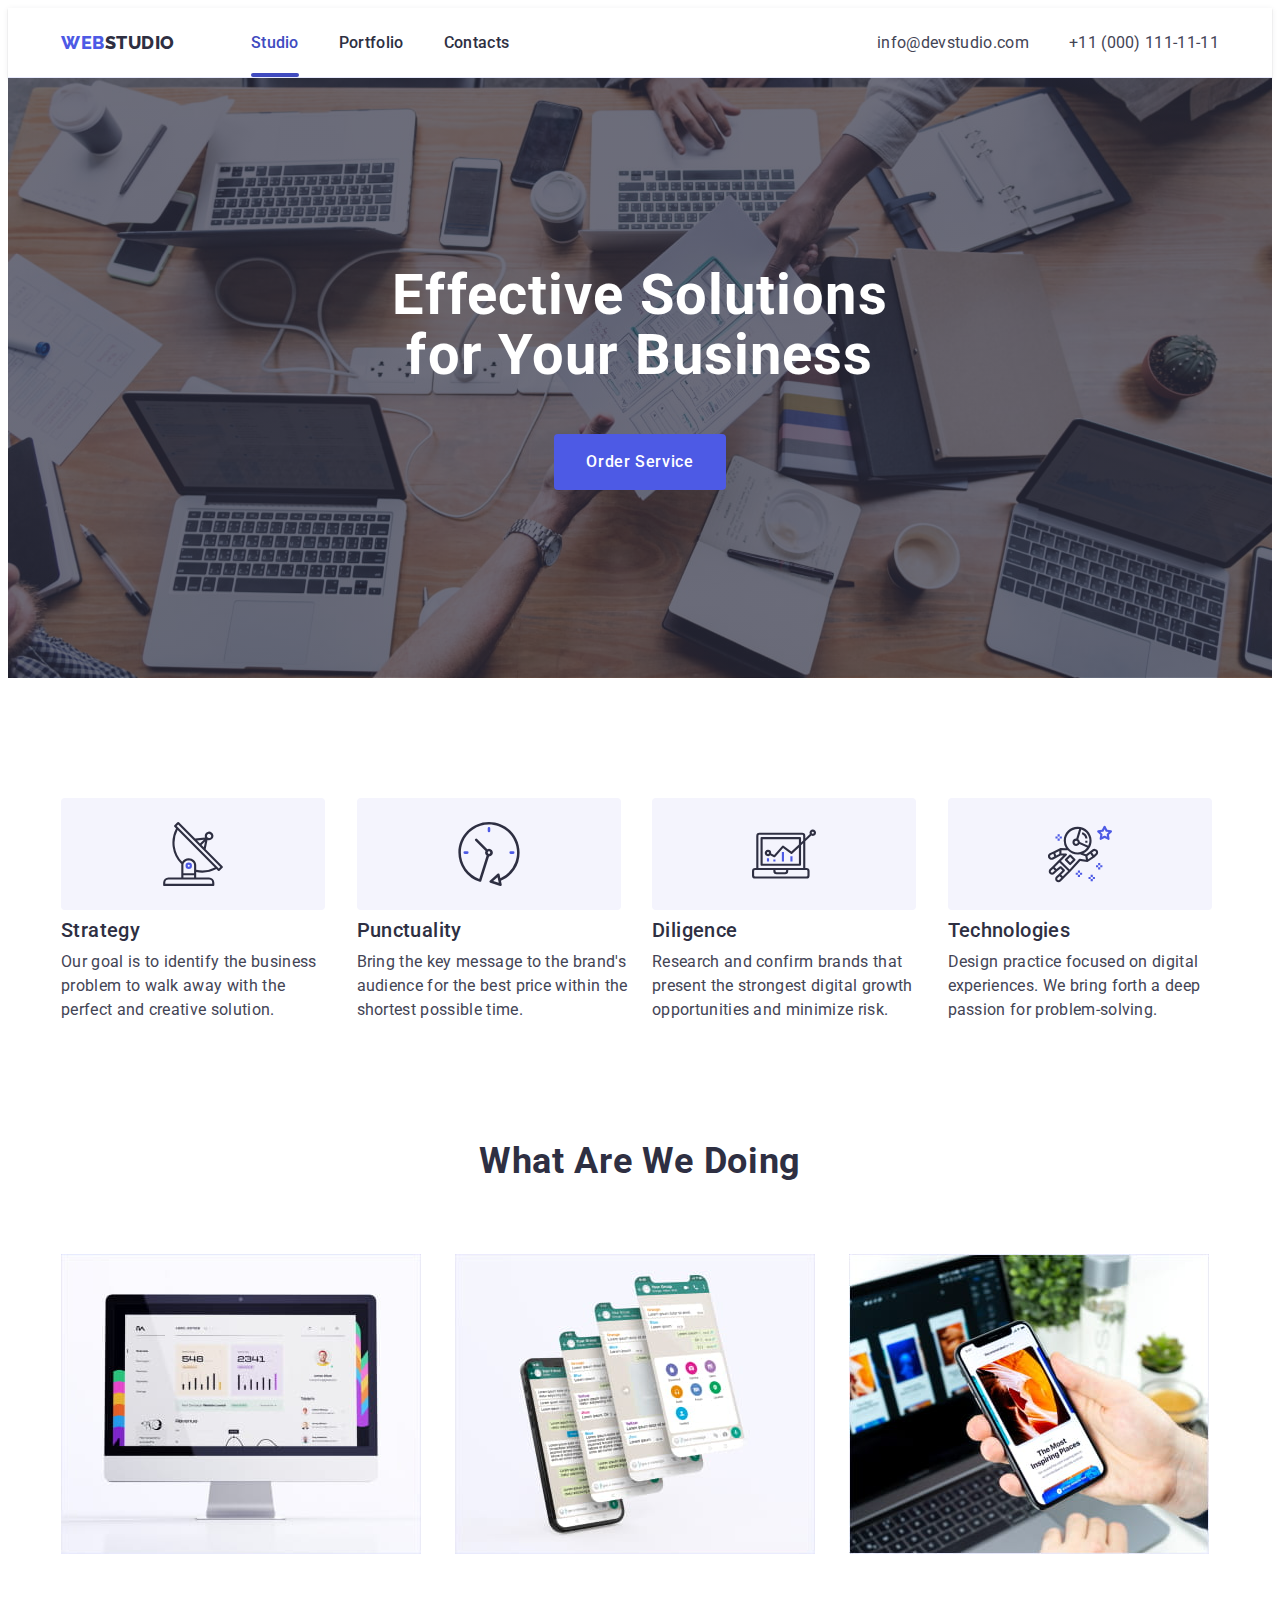
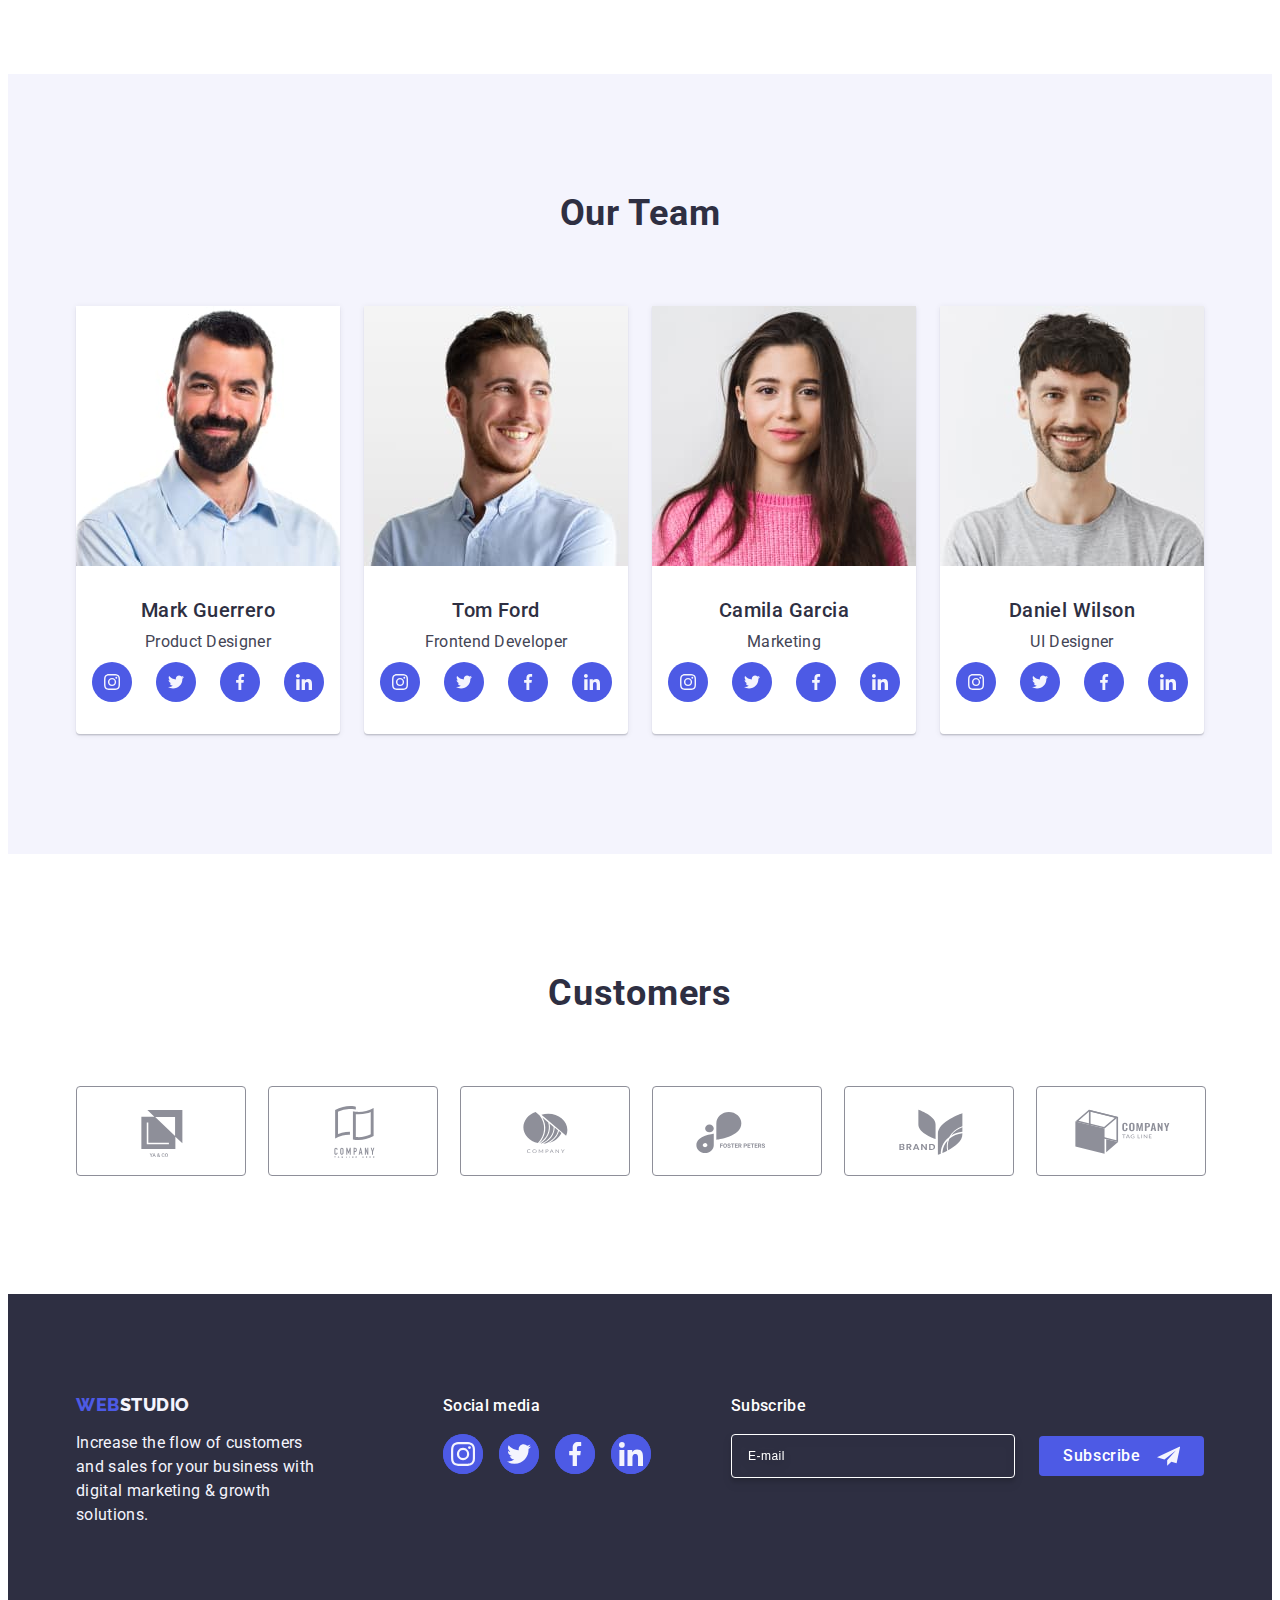
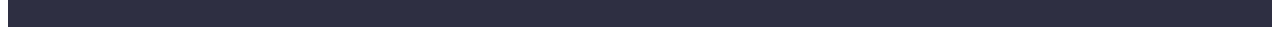
<file: index.html>
<!DOCTYPE html>
<html lang="en">
  <head>
    <meta charset="UTF-8" />
    <meta name="viewport" content="width=device-width, initial-scale=1.0" />
    <title>Webstudio</title>

    <link rel="preconnect" href="https://fonts.googleapis.com" />
    <link rel="preconnect" href="https://fonts.gstatic.com" crossorigin />
    <link
      rel="stylesheet"
      href="https://cdnjs.cloudflare.com/ajax/libs/modern-normalize/2.0.0/modern-normalize.min.css"
      integrity="sha512-4xo8blKMVCiXpTaLzQSLSw3KFOVPWhm/TRtuPVc4WG6kUgjH6J03IBuG7JZPkcWMxJ5huwaBpOpnwYElP/m6wg=="
      crossorigin="anonymous"
      referrerpolicy="no-referrer"
    />
    <link
      href="https://fonts.googleapis.com/css2?family=Raleway:wght@800&family=Roboto:wght@400;500;700&display=swap"
      rel="stylesheet"
    />

    <link rel="stylesheet" href="./css/styles.css" />
    <link rel="stylesheet" href="./css/media.css" />
  </head>

  <body>
    <header class="header">
      <div class="container header-container">
        <nav class="header-navigation">
          <a class="header-logo link" href="./index.html"
            >Web<span class="header-logo-span">Studio</span></a
          >

          <ul class="header-menu list">
            <li class="header-menu-item">
              <a class="header-item-link link current" href="./index.html"
                >Studio</a
              >
            </li>
            <li class="header-menu-item">
              <a class="header-item-link link" href="./portfolio.html"
                >Portfolio</a
              >
            </li>
            <li class="header-menu-item">
              <a class="header-item-link link" href="">Contacts</a>
            </li>
          </ul>
        </nav>

        <address class="header-address">
          <ul class="header-address-list list">
            <li class="header-list-item">
              <a
                class="header-address-link link"
                href="mailto:info@devstudio.com"
                target="_blank"
                rel="noopener noreferrer"
              >
                info@devstudio.com
              </a>
            </li>
            <li class="header-list-item">
              <a class="header-address-link link" href="tel:+110001111111">
                +11 (000) 111-11-11
              </a>
            </li>
          </ul>
        </address>
        <button type="button" class="menu-open-button" data-menu-open>
          <svg class="icon-vector-stroke" width="32" height="22">
            <use href="./images/icons.svg#icon-Vector-Stroke"></use>
          </svg>
        </button>
      </div>

      <div class="mob-window is-hidden" data-menu>
        <div>
          <button type="button" class="mob-window-button" data-menu-close>
            <svg class="mob-menu-close" width="8" height="8">
              <use href="./images/icons.svg#icon-Vector-2"></use>
            </svg>
          </button>
          <ul class="window-menu list">
            <li class="window-menu-item">
              <a class="window-item-link link current" href="./index.html"
                >Studio</a
              >
            </li>
            <li class="window-menu-item">
              <a class="window-item-link link" href="./portfolio.html"
                >Portfolio</a
              >
            </li>
            <li class="window-menu-item">
              <a class="window-item-link link" href="">Contacts</a>
            </li>
          </ul>
        </div>

        <div>
          <address class="window-address">
            <ul class="window-address-list list">
              <li class="window-list-item">
                <a
                  class="window-address-link-email link"
                  href="mailto:info@devstudio.com"
                  target="_blank"
                  rel="noopener noreferrer"
                >
                  info@devstudio.com
                </a>
              </li>
              <li class="window-list-item">
                <a
                  class="window-address-link-tel link"
                  href="tel:+110001111111"
                >
                  +11 (000) 111-11-11
                </a>
              </li>
            </ul>
          </address>

          <ul class="window-social">
            <li class="circle-footer">
              <a class="circle-footer-link" href="">
                <svg class="circle-icon" width="24" height="24">
                  <use href="./images/icons.svg#icon-instagram"></use>
                </svg>
              </a>
            </li>
            <li class="circle-footer">
              <a class="circle-footer-link" href="">
                <svg class="circle-icon" width="24" height="24">
                  <use href="./images/icons.svg#icon-twitter"></use>
                </svg>
              </a>
            </li>
            <li class="circle-footer">
              <a class="circle-footer-link" href="">
                <svg class="circle-icon" width="24" height="24">
                  <use href="./images/icons.svg#icon-facebook"></use>
                </svg>
              </a>
            </li>
            <li class="circle-footer">
              <a class="circle-footer-link" href="">
                <svg class="circle-icon" width="24" height="24">
                  <use href="./images/icons.svg#icon-linkedin"></use>
                </svg>
              </a>
            </li>
          </ul>
        </div>
      </div>
    </header>

    <main>
      <section class="hero">
        <div class="container">
          <h1 class="hero-title">
            Effective Solutions <br />
            for Your Business
          </h1>
          <button class="hero-button" data-modal-open type="button">
            Order Service
          </button>
        </div>
      </section>

      <section class="second-section">
        <div class="container">
          <h2 class="visually-hidden">Pros</h2>
          <ul class="pros list">
            <li class="pros-list">
              <div class="box">
                <svg class="box-icon" width="64" height="64">
                  <use href="./images/icons.svg#icon-antenna"></use>
                </svg>
              </div>
              <h3 class="pros-list-title">Strategy</h3>
              <p class="pros-list-text">
                Our goal is to identify the business problem to walk away with
                the perfect and creative solution.
              </p>
            </li>
            <li class="pros-list">
              <div class="box">
                <svg class="box-icon" width="64" height="64">
                  <use href="./images/icons.svg#icon-clock"></use>
                </svg>
              </div>
              <h3 class="pros-list-title">Punctuality</h3>
              <p class="pros-list-text">
                Bring the key message to the brand's audience for the best price
                within the shortest possible time.
              </p>
            </li>
            <li class="pros-list">
              <div class="box">
                <svg class="box-icon" width="64" height="64">
                  <use href="./images/icons.svg#icon-diagram"></use>
                </svg>
              </div>
              <h3 class="pros-list-title">Diligence</h3>
              <p class="pros-list-text">
                Research and confirm brands that present the strongest digital
                growth opportunities and minimize risk.
              </p>
            </li>
            <li class="pros-list">
              <div class="box">
                <svg class="box-icon" width="64" height="64">
                  <use href="./images/icons.svg#icon-astronaut"></use>
                </svg>
              </div>
              <h3 class="pros-list-title">Technologies</h3>
              <p class="pros-list-text">
                Design practice focused on digital experiences. We bring forth a
                deep passion for problem-solving.
              </p>
            </li>
          </ul>
        </div>
      </section>

      <section class="third-section">
        <div class="container">
          <h2 class="about">What are we doing</h2>
          <ul class="about-list list">
            <li class="about-list-item">
              <img
                srcset="./images/img-1.jpg 1x, ./images/img-1-2x.jpg 2x"
                src="./images/img-1.jpg"
                alt="Computer"
                width="360"
                height="300"
              />
            </li>
            <li class="about-list-item">
              <img
                srcset="./images/img-2.jpg 1x, ./images/img-2-2x.jpg 2x"
                src="./images/img-2.jpg"
                alt="Phone"
                width="360"
                height="300"
              />
            </li>
            <li class="about-list-item">
              <img
                srcset="./images/img-3.jpg 1x, ./images/img-3-2x.jpg 2x"
                src="./images/img-3.jpg"
                alt="Laptop and phone"
                width="360"
                height="300"
              />
            </li>
          </ul>
        </div>
      </section>

      <section class="fourth-section">
        <div class="container">
          <h2 class="team-title">Our Team</h2>
          <ul class="team-list list">
            <li class="team-list-separate">
              <img
                srcset="./images/img-4.jpg 1x, ./images/img-4-2x.jpg 2x"
                class="team-ptoto"
                src="./images/img-4.jpg"
                alt="Mark Guerrero"
                width="264"
                height="260"
              />
              <div class="name-prof">
                <h3 class="team-separate-name">Mark Guerrero</h3>
                <p class="team-separate-prof">Product Designer</p>

                <ul class="team-social">
                  <li class="circle">
                    <a class="circle-social" href="">
                      <svg class="circle-icon" width="16" height="16">
                        <use href="./images/icons.svg#icon-instagram"></use>
                      </svg>
                    </a>
                  </li>
                  <li class="circle">
                    <a class="circle-social" href="">
                      <svg class="circle-icon" width="16" height="16">
                        <use href="./images/icons.svg#icon-twitter"></use>
                      </svg>
                    </a>
                  </li>
                  <li class="circle">
                    <a class="circle-social" href="">
                      <svg class="circle-icon" width="16" height="16">
                        <use href="./images/icons.svg#icon-facebook"></use>
                      </svg>
                    </a>
                  </li>
                  <li class="circle">
                    <a class="circle-social" href="">
                      <svg class="circle-icon" width="16" height="16">
                        <use href="./images/icons.svg#icon-linkedin"></use>
                      </svg>
                    </a>
                  </li>
                </ul>
              </div>
            </li>
            <li class="team-list-separate">
              <img
                srcset="./images/img-5.jpg 1x, ./images/img-5-2x.jpg 2x"
                src="./images/img-5.jpg"
                alt="Tom Ford"
                width="264"
                height="260"
              />
              <div class="name-prof">
                <h3 class="team-separate-name">Tom Ford</h3>
                <p class="team-separate-prof">Frontend Developer</p>

                <ul class="team-social">
                  <li class="circle">
                    <a class="circle-social" href="">
                      <svg class="circle-icon" width="16" height="16">
                        <use href="./images/icons.svg#icon-instagram"></use>
                      </svg>
                    </a>
                  </li>
                  <li class="circle">
                    <a class="circle-social" href="">
                      <svg class="circle-icon" width="16" height="16">
                        <use href="./images/icons.svg#icon-twitter"></use>
                      </svg>
                    </a>
                  </li>
                  <li class="circle">
                    <a class="circle-social" href="">
                      <svg class="circle-icon" width="16" height="16">
                        <use href="./images/icons.svg#icon-facebook"></use>
                      </svg>
                    </a>
                  </li>
                  <li class="circle">
                    <a class="circle-social" href="">
                      <svg class="circle-icon" width="16" height="16">
                        <use href="./images/icons.svg#icon-linkedin"></use>
                      </svg>
                    </a>
                  </li>
                </ul>
              </div>
            </li>
            <li class="team-list-separate">
              <img
                srcset="./images/img-6.jpg 1x, ./images/img-6-2x.jpg 2x"
                src="./images/img-6.jpg"
                alt="Camila Garcia"
                width="264"
                height="260"
              />
              <div class="name-prof">
                <h3 class="team-separate-name">Camila Garcia</h3>
                <p class="team-separate-prof">Marketing</p>

                <ul class="team-social">
                  <li class="circle">
                    <a class="circle-social" href="">
                      <svg class="circle-icon" width="16" height="16">
                        <use href="./images/icons.svg#icon-instagram"></use>
                      </svg>
                    </a>
                  </li>
                  <li class="circle">
                    <a class="circle-social" href="">
                      <svg class="circle-icon" width="16" height="16">
                        <use href="./images/icons.svg#icon-twitter"></use>
                      </svg>
                    </a>
                  </li>
                  <li class="circle">
                    <a class="circle-social" href="">
                      <svg class="circle-icon" width="16" height="16">
                        <use href="./images/icons.svg#icon-facebook"></use>
                      </svg>
                    </a>
                  </li>
                  <li class="circle">
                    <a class="circle-social" href="">
                      <svg class="circle-icon" width="16" height="16">
                        <use href="./images/icons.svg#icon-linkedin"></use>
                      </svg>
                    </a>
                  </li>
                </ul>
              </div>
            </li>
            <li class="team-list-separate">
              <img
                srcset="./images/img-7.jpg 1x, ./images/img-7-2x.jpg 2x"
                src="./images/img-7.jpg"
                alt="Daniel Wilson"
                width="264"
                height="260"
              />
              <div class="name-prof">
                <h3 class="team-separate-name">Daniel Wilson</h3>
                <p class="team-separate-prof">UI Designer</p>

                <ul class="team-social">
                  <li class="circle">
                    <a class="circle-social" href="">
                      <svg class="circle-icon" width="16" height="16">
                        <use href="./images/icons.svg#icon-instagram"></use>
                      </svg>
                    </a>
                  </li>
                  <li class="circle">
                    <a class="circle-social" href="">
                      <svg class="circle-icon" width="16" height="16">
                        <use href="./images/icons.svg#icon-twitter"></use>
                      </svg>
                    </a>
                  </li>
                  <li class="circle">
                    <a class="circle-social" href="">
                      <svg class="circle-icon" width="16" height="16">
                        <use href="./images/icons.svg#icon-facebook"></use>
                      </svg>
                    </a>
                  </li>
                  <li class="circle">
                    <a class="circle-social" href="">
                      <svg class="circle-icon" width="16" height="16">
                        <use href="./images/icons.svg#icon-linkedin"></use>
                      </svg>
                    </a>
                  </li>
                </ul>
              </div>
            </li>
          </ul>
        </div>
      </section>

      <section class="fifth-section">
        <div class="container">
          <h2 class="customers">Customers</h2>
          <ul class="customers-list list">
            <li class="customers-list-item">
              <a class="rectangle-link" href="">
                <svg class="rectangle-icon" width="104" height="56">
                  <use href="./images/icons.svg#icon-Logo1"></use>
                </svg>
              </a>
            </li>
            <li class="customers-list-item">
              <a class="rectangle-link" href="">
                <svg class="rectangle-icon" width="104" height="56">
                  <use href="./images/icons.svg#icon-Logo2"></use>
                </svg>
              </a>
            </li>
            <li class="customers-list-item">
              <a class="rectangle-link" href="">
                <svg class="rectangle-icon" width="104" height="56">
                  <use href="./images/icons.svg#icon-Logo3"></use>
                </svg>
              </a>
            </li>
            <li class="customers-list-item">
              <a class="rectangle-link" href="">
                <svg class="rectangle-icon" width="104" height="56">
                  <use href="./images/icons.svg#icon-Logo5"></use>
                </svg>
              </a>
            </li>
            <li class="customers-list-item">
              <a class="rectangle-link" href="">
                <svg class="rectangle-icon" width="104" height="56">
                  <use href="./images/icons.svg#icon-Logo4"></use>
                </svg>
              </a>
            </li>
            <li class="customers-list-item">
              <a class="rectangle-link" href="">
                <svg class="rectangle-icon" width="104" height="56">
                  <use href="./images/icons.svg#icon-Logo6"></use>
                </svg>
              </a>
            </li>
          </ul>
        </div>
      </section>
    </main>

    <footer class="footer">
      <div class="container footer-container">
        <div class="webstudio">
          <a class="footer-logo link" href="./index.html"
            >Web<span class="footer-logo-span">Studio</span></a
          >
          <p class="footer-text">
            Increase the flow of customers and sales for your business with
            digital marketing & growth solutions.
          </p>
        </div>

        <div class="social-media">
          <p class="social-media-text">Social media</p>
          <ul class="footer-social">
            <li class="circle-footer">
              <a class="circle-footer-link" href="">
                <svg class="circle-icon" width="24" height="24">
                  <use href="./images/icons.svg#icon-instagram"></use>
                </svg>
              </a>
            </li>
            <li class="circle-footer">
              <a class="circle-footer-link" href="">
                <svg class="circle-icon" width="24" height="24">
                  <use href="./images/icons.svg#icon-twitter"></use>
                </svg>
              </a>
            </li>
            <li class="circle-footer">
              <a class="circle-footer-link" href="">
                <svg class="circle-icon" width="24" height="24">
                  <use href="./images/icons.svg#icon-facebook"></use>
                </svg>
              </a>
            </li>
            <li class="circle-footer">
              <a class="circle-footer-link" href="">
                <svg class="circle-icon" width="24" height="24">
                  <use href="./images/icons.svg#icon-linkedin"></use>
                </svg>
              </a>
            </li>
          </ul>
        </div>

        <div class="footer-subscribe">
          <p class="footer-subscribe-text">Subscribe</p>
          <form class="footer-form">
            <label class="subscribe-label">
              <input
                type="email"
                name="subscribe-input"
                id="subscribe-input"
                class="subscribe-input"
                placeholder="E-mail"
              />
            </label>
            <button type="submit" class="button-subscribe">
              Subscribe
              <svg class="subscribe-icon" width="24" height="24">
                <use href="./images/icons.svg#icon-icon-subscribe"></use>
              </svg>
            </button>
          </form>
        </div>
      </div>
    </footer>

    <div class="backdrop is-hidden" data-modal>
      <div class="modal">
        <button class="modal-close" data-modal-close type="button">
          <svg class="button-close" width="8" height="8">
            <use href="./images/icons.svg#icon-Vector-2"></use>
          </svg>
        </button>
        <p class="modal-title">Leave your contacts and we will call you back</p>
        <form name="modal-form">
          <div class="modal-form-wrap">
            <label class="modal-label" for="user-name">Name</label>
            <div class="input-wrap">
              <input
                type="text"
                class="modal-input"
                name="user-name"
                id="user-name"
                required
              />
              <svg class="modal-icon" width="18" height="24">
                <use href="./images/icons.svg#icon-person"></use>
              </svg>
            </div>
          </div>
          <div class="modal-form-wrap">
            <label class="modal-label" for="user-phone">Phone</label>
            <div class="input-wrap">
              <input
                type="tel"
                class="modal-input"
                name="user-phone"
                id="user-phone"
                required
              />
              <svg class="modal-icon" width="18" height="24">
                <use href="./images/icons.svg#icon-phone"></use>
              </svg>
            </div>
          </div>
          <div class="modal-form-wrap">
            <label class="modal-label" for="user-email">Email</label>
            <div class="input-wrap">
              <input
                type="email"
                class="modal-input"
                name="user-email"
                id="user-email"
                required
              />
              <svg class="modal-icon" width="18" height="24">
                <use href="./images/icons.svg#icon-email"></use>
              </svg>
            </div>
          </div>
          <div class="input-wrap-comment">
            <label class="modal-label" for="user-comment">Comment</label>
            <textarea
              class="modal-textarea"
              rows="3"
              placeholder="Text input"
              name="user-comment"
              id="user-comment"
              required
            ></textarea>
          </div>

          <div class="modal-field">
            <input
              type="checkbox"
              id="user-privacy"
              name="user-privacy"
              value="true"
              class="privacy-policy visually-hidden"
            />
            <label for="user-privacy" class="privacy-text">
              <span class="privacy-span">
                <svg class="privacy-icon" width="10" height="8">
                  <use href="./images/icons.svg#icon-Vector-6"></use>
                </svg>
              </span>
              I accept the terms and conditions of the
              <a class="privacy-link" href=""> Privacy Policy</a>
            </label>
          </div>
          <button type="submit" class="modal-submit-button">Send</button>
        </form>
      </div>
    </div>
    <script src="./js/modal.js"></script>
    <script src="./js/menu.js"></script>
  </body>
</html>
</file>
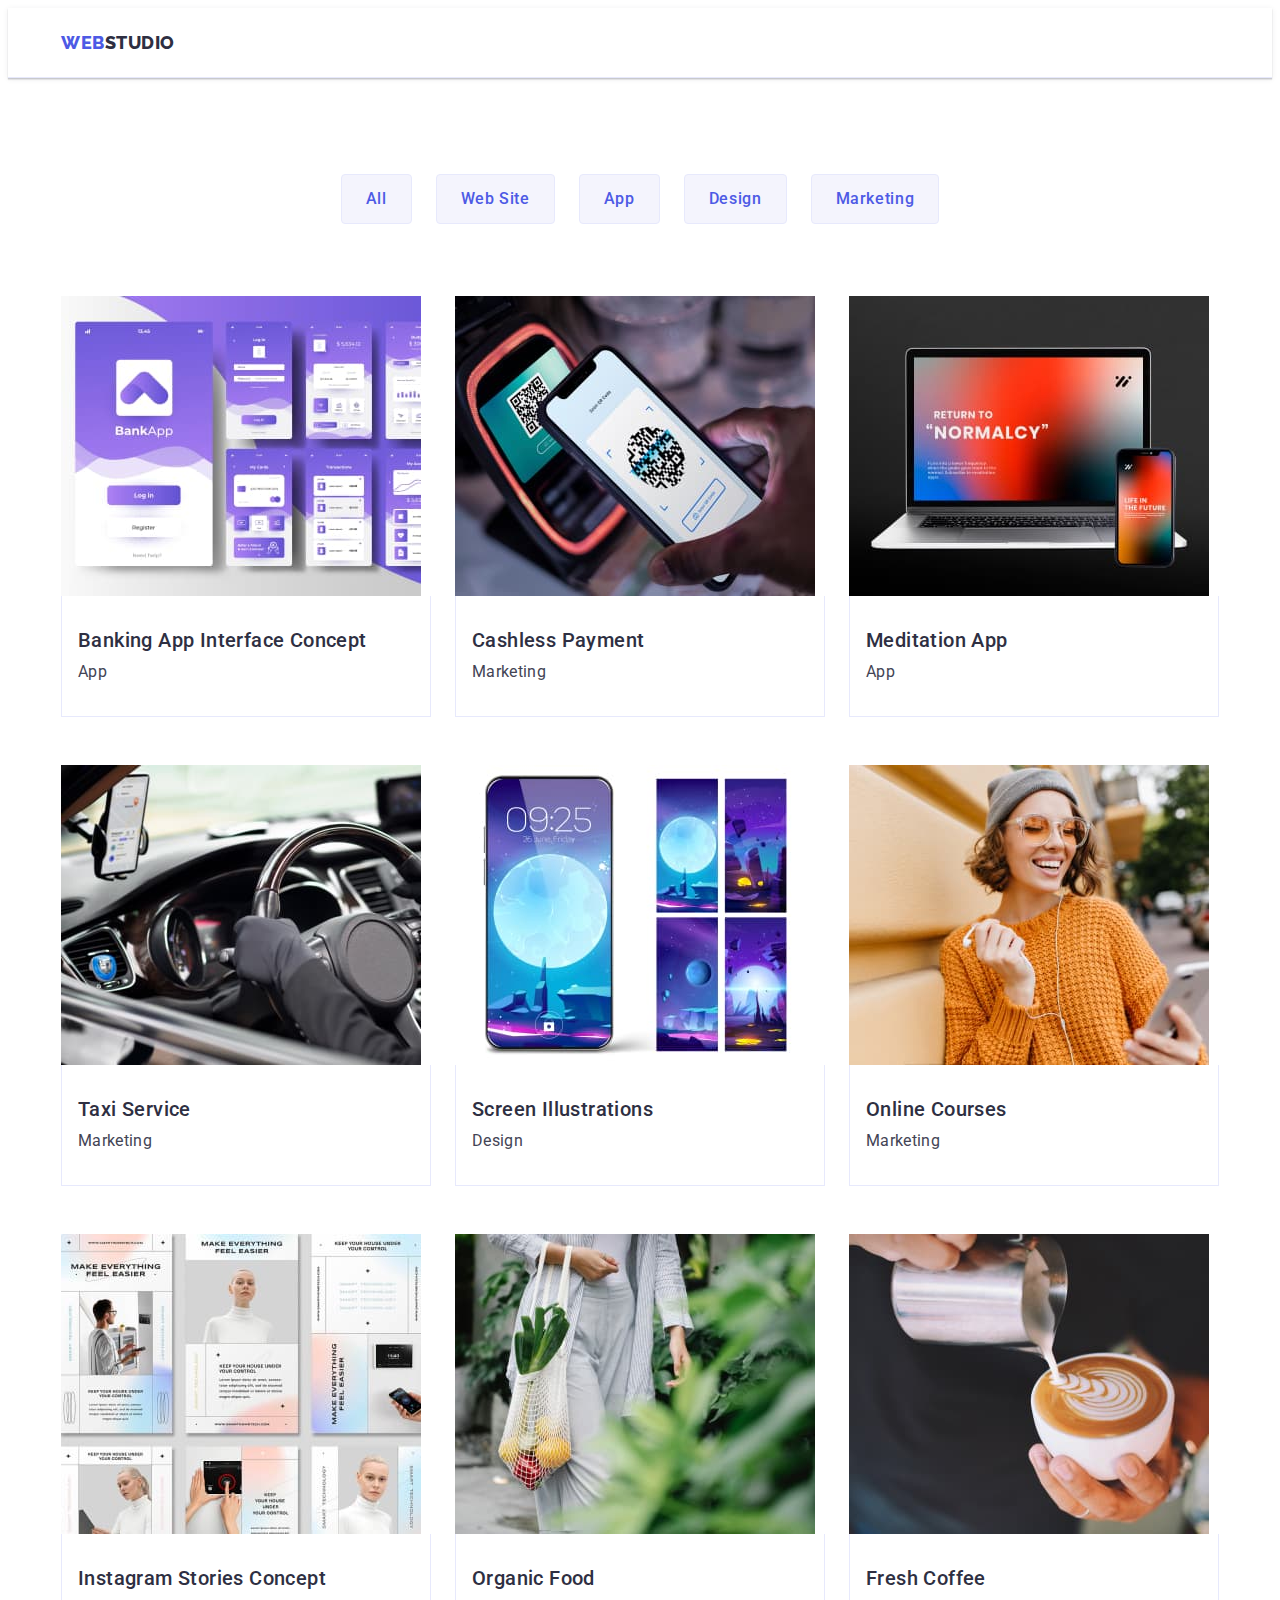
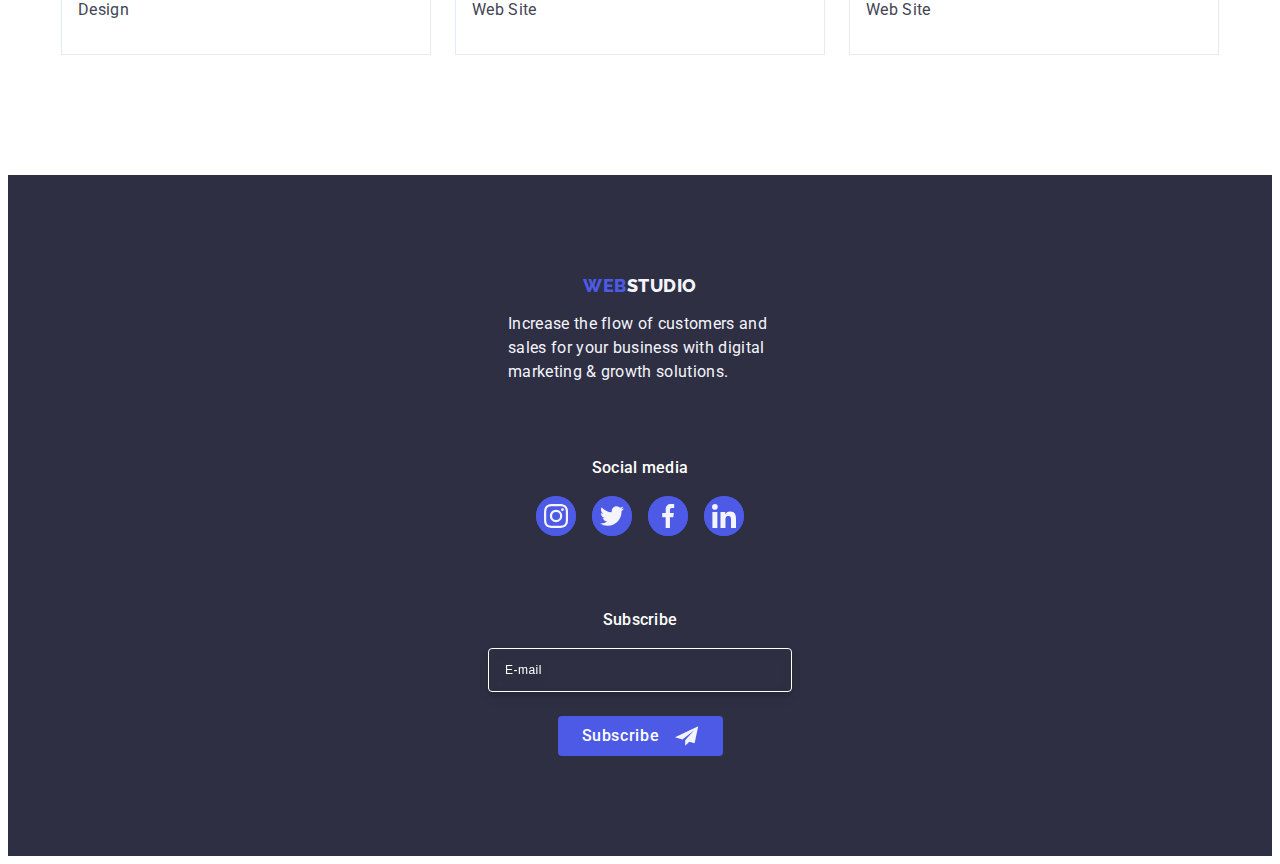
<file: portfolio.html>
<!DOCTYPE html>
<html lang="en">
  <head>
    <meta charset="UTF-8" />
    <meta name="viewport" content="width=device-width, initial-scale=1.0" />
    <title>Portfolio</title>
    <link rel="preconnect" href="https://fonts.googleapis.com" />
    <link rel="preconnect" href="https://fonts.gstatic.com" crossorigin />
    <link
      rel="stylesheet"
      href="https://cdnjs.cloudflare.com/ajax/libs/modern-normalize/2.0.0/modern-normalize.min.css"
      integrity="sha512-4xo8blKMVCiXpTaLzQSLSw3KFOVPWhm/TRtuPVc4WG6kUgjH6J03IBuG7JZPkcWMxJ5huwaBpOpnwYElP/m6wg=="
      crossorigin="anonymous"
      referrerpolicy="no-referrer"
    />
    <link
      href="https://fonts.googleapis.com/css2?family=Raleway:wght@800&family=Roboto:wght@400;500;700&display=swap"
      rel="stylesheet"
    />

    <link rel="stylesheet" href="./css/styles.css" />
  </head>

  <body>
    <header class="header">
      <div class="container header-container">
        <nav class="header-navigation">
          <a class="header-logo link" href="./index.html"
            >Web<span class="header-logo-span">Studio</span></a
          >

          <ul class="header-menu list">
            <li class="header-menu-item">
              <a class="header-item-link link" href="./index.html">Studio</a>
            </li>
            <li class="header-menu-item">
              <a class="header-item-link link current" href="./portfolio.html"
                >Portfolio</a
              >
            </li>
            <li class="header-menu-item">
              <a class="header-item-link link" href="">Contacts</a>
            </li>
          </ul>
        </nav>

        <address class="header-address">
          <ul class="header-address-list list">
            <li class="header-list-item">
              <a
                class="header-address-link link"
                href="mailto:info@devstudio.com"
                target="_blank"
                rel="noopener noreferrer"
              >
                info@devstudio.com
              </a>
            </li>
            <li class="header-list-item">
              <a class="header-address-link link" href="tel:+110001111111">
                +11 (000) 111-11-11
              </a>
            </li>
          </ul>
        </address>
      </div>
    </header>

    <main>
      <section class="portfolio">
        <div class="container">
          <h1 class="visually-hidden">Portfolio</h1>

          <ul class="portfolio-list list">
            <li class="portfolio-list-item">
              <button class="portfolio-item-button" type="button">All</button>
            </li>
            <li class="portfolio-list-item">
              <button class="portfolio-item-button" type="button">
                Web Site
              </button>
            </li>
            <li class="portfolio-list-item">
              <button class="portfolio-item-button" type="button">App</button>
            </li>
            <li class="portfolio-list-item">
              <button class="portfolio-item-button" type="button">
                Design
              </button>
            </li>
            <li class="portfolio-list-item">
              <button class="portfolio-item-button" type="button">
                Marketing
              </button>
            </li>
          </ul>

          <!-- Rows -->

          <ul class="rows list">
            <li class="rows-list">
              <a class="rows-list-link link" href="">
                <div class="rows-cover-wrap">
                  <img
                    src="./images/img--1.jpg"
                    alt="Banking App Interface Concept"
                    width="360"
                    height="300"
                  />

                  <p class="rows-cover-text">
                    14 Stylish and User-Friendly App Design Concepts · Task
                    Manager App · Calorie Tracker App · Exotic Fruit Ecommerce
                    App · Cloud Storage App
                  </p>
                </div>
                <div class="rows-card">
                  <h2 class="rows-list-item">Banking App Interface Concept</h2>
                  <p class="rows-list-text">App</p>
                </div>
              </a>
            </li>

            <li class="rows-list">
              <a class="rows-list-link link" href="">
                <div class="rows-cover-wrap">
                  <img
                    src="./images/img--2.jpg"
                    alt="Cashless Payment"
                    width="360"
                    height="300"
                  />

                  <p class="rows-cover-text">
                    14 Stylish and User-Friendly App Design Concepts · Task
                    Manager App · Calorie Tracker App · Exotic Fruit Ecommerce
                    App · Cloud Storage App
                  </p>
                </div>
                <div class="rows-card">
                  <h2 class="rows-list-item">Cashless Payment</h2>
                  <p class="rows-list-text">Marketing</p>
                </div>
              </a>
            </li>

            <li class="rows-list">
              <a class="rows-list-link link" href="">
                <div class="rows-cover-wrap">
                  <img
                    src="./images/img--3.jpg"
                    alt="Meditation App"
                    width="360"
                    height="300"
                  />

                  <p class="rows-cover-text">
                    14 Stylish and User-Friendly App Design Concepts · Task
                    Manager App · Calorie Tracker App · Exotic Fruit Ecommerce
                    App · Cloud Storage App
                  </p>
                </div>
                <div class="rows-card">
                  <h2 class="rows-list-item">Meditation App</h2>
                  <p class="rows-list-text">App</p>
                </div>
              </a>
            </li>

            <li class="rows-list">
              <a class="rows-list-link link" href="">
                <div class="rows-cover-wrap">
                  <img
                    src="./images/img--4.jpg"
                    alt="Taxi Service"
                    width="360"
                    height="300"
                  />

                  <p class="rows-cover-text">
                    14 Stylish and User-Friendly App Design Concepts · Task
                    Manager App · Calorie Tracker App · Exotic Fruit Ecommerce
                    App · Cloud Storage App
                  </p>
                </div>
                <div class="rows-card">
                  <h2 class="rows-list-item">Taxi Service</h2>
                  <p class="rows-list-text">Marketing</p>
                </div>
              </a>
            </li>

            <li class="rows-list">
              <a class="rows-list-link link" href="">
                <div class="rows-cover-wrap">
                  <img
                    src="./images/img--5.jpg"
                    alt="Screen Illustrations"
                    width="360"
                    height="300"
                  />

                  <p class="rows-cover-text">
                    14 Stylish and User-Friendly App Design Concepts · Task
                    Manager App · Calorie Tracker App · Exotic Fruit Ecommerce
                    App · Cloud Storage App
                  </p>
                </div>
                <div class="rows-card">
                  <h2 class="rows-list-item">Screen Illustrations</h2>
                  <p class="rows-list-text">Design</p>
                </div>
              </a>
            </li>

            <li class="rows-list">
              <a class="rows-list-link link" href="">
                <div class="rows-cover-wrap">
                  <img
                    src="./images/img--6.jpg"
                    alt="Online Courses"
                    width="360"
                    height="300"
                  />

                  <p class="rows-cover-text">
                    14 Stylish and User-Friendly App Design Concepts · Task
                    Manager App · Calorie Tracker App · Exotic Fruit Ecommerce
                    App · Cloud Storage App
                  </p>
                </div>
                <div class="rows-card">
                  <h2 class="rows-list-item">Online Courses</h2>
                  <p class="rows-list-text">Marketing</p>
                </div>
              </a>
            </li>

            <li class="rows-list">
              <a class="rows-list-link link" href="">
                <div class="rows-cover-wrap">
                  <img
                    src="./images/img--7.jpg"
                    alt="Instagram Stories Concept"
                    width="360"
                    height="300"
                  />

                  <p class="rows-cover-text">
                    14 Stylish and User-Friendly App Design Concepts · Task
                    Manager App · Calorie Tracker App · Exotic Fruit Ecommerce
                    App · Cloud Storage App
                  </p>
                </div>
                <div class="rows-card">
                  <h2 class="rows-list-item">Instagram Stories Concept</h2>
                  <p class="rows-list-text">Design</p>
                </div>
              </a>
            </li>

            <li class="rows-list">
              <a class="rows-list-link link" href="">
                <div class="rows-cover-wrap">
                  <img
                    src="./images/img--8.jpg"
                    alt="Organic Food"
                    width="360"
                    height="300"
                  />

                  <p class="rows-cover-text">
                    14 Stylish and User-Friendly App Design Concepts · Task
                    Manager App · Calorie Tracker App · Exotic Fruit Ecommerce
                    App · Cloud Storage App
                  </p>
                </div>
                <div class="rows-card">
                  <h2 class="rows-list-item">Organic Food</h2>
                  <p class="rows-list-text">Web Site</p>
                </div>
              </a>
            </li>

            <li class="rows-list">
              <a class="rows-list-link link" href="">
                <div class="rows-cover-wrap">
                  <img
                    src="./images/img--9.jpg"
                    alt="Fresh Coffee"
                    width="360"
                    height="300"
                  />

                  <p class="rows-cover-text">
                    14 Stylish and User-Friendly App Design Concepts · Task
                    Manager App · Calorie Tracker App · Exotic Fruit Ecommerce
                    App · Cloud Storage App
                  </p>
                </div>
                <div class="rows-card">
                  <h2 class="rows-list-item">Fresh Coffee</h2>
                  <p class="rows-list-text">Web Site</p>
                </div>
              </a>
            </li>
          </ul>
        </div>
      </section>
    </main>

    <footer class="footer">
      <div class="container footer-container">
        <div class="webstudio">
          <a class="footer-logo link" href="./index.html"
            >Web<span class="footer-logo-span">Studio</span></a
          >
          <p class="footer-text">
            Increase the flow of customers and sales for your business with
            digital marketing & growth solutions.
          </p>
        </div>

        <div class="social-media">
          <p class="social-media-text">Social media</p>
          <ul class="footer-social">
            <li class="circle-footer">
              <a class="circle-footer-link" href="">
                <svg class="circle-icon" width="24" height="24">
                  <use href="./images/icons.svg#icon-instagram"></use>
                </svg>
              </a>
            </li>
            <li class="circle-footer">
              <a class="circle-footer-link" href="">
                <svg class="circle-icon" width="24" height="24">
                  <use href="./images/icons.svg#icon-twitter"></use>
                </svg>
              </a>
            </li>
            <li class="circle-footer">
              <a class="circle-footer-link" href="">
                <svg class="circle-icon" width="24" height="24">
                  <use href="./images/icons.svg#icon-facebook"></use>
                </svg>
              </a>
            </li>
            <li class="circle-footer">
              <a class="circle-footer-link" href="">
                <svg class="circle-icon" width="24" height="24">
                  <use href="./images/icons.svg#icon-linkedin"></use>
                </svg>
              </a>
            </li>
          </ul>
        </div>

        <div class="footer-subscribe">
          <p class="footer-subscribe-text">Subscribe</p>
          <form class="footer-form">
            <label class="subscribe-label">
              <input
                type="email"
                name="subscribe-input"
                id="subscribe-input"
                class="subscribe-input"
                placeholder="E-mail"
              />
            </label>
            <button type="submit" class="button-subscribe">
              Subscribe
              <svg class="subscribe-icon" width="24" height="24">
                <use href="./images/icons.svg#icon-icon-subscribe"></use>
              </svg>
            </button>
          </form>
        </div>
      </div>
    </footer>
  </body>
</html>
</file>
<file: css/styles.css>
body {
  font-family: "Roboto", sans-serif;
  background-color: #fff;
  font-size: 16px;
  color: #434455;
}

h1,
h2,
h3,
h4,
h5,
h6,
p {
  margin-top: 0;
  margin-bottom: 0;
}

ul,
ol {
  margin-top: 0;
  margin-bottom: 0;
  padding-left: 0;
}

img {
  display: block;
  max-width: 100%;
  height: auto;
}

.container {
  max-width: 1158px;
  width: 100%;
  padding-left: 15px;
  padding-right: 15px;
  margin: 0 auto;
}

.visually-hidden {
  position: absolute;
  width: 1px;
  height: 1px;
  margin: -1px;
  border: 0;
  padding: 0;
  white-space: nowrap;
  clip-path: inset(100%);
  clip: rect(0 0 0 0);
  overflow: hidden;
}

:root {
  --iris: #4d5ae5;
  --navyblue: #2e2f42;
  --slate: #434455;
  --white: #fff;
  --cloud: #f4f4fd;
  --ocean: #404bbf;
  --cornflower: #e7e9fc;
  --grey: #2e2f42;
  --lightslate: #8e8f99;
  --green: #31d0aa;
  --navyblue-modal: rgba(46, 47, 66, 0.4);
  --dairy: #fcfcfc;
}

a {
  text-decoration: none;
}

ul {
  list-style-type: none;
}

/*          HEADER          */

.header {
  border-bottom: 1px solid var(--cornflower);
  box-shadow: 0px 1px 6px 0px rgba(46, 47, 66, 0.08),
    0px 1px 1px 0px rgba(46, 47, 66, 0.16),
    0px 2px 1px 0px rgba(46, 47, 66, 0.08);
}

.header-container {
  display: flex;
  align-items: center;
}

.header-navigation {
  display: flex;
  align-items: center;
}

.list {
  list-style: none;
}

.header-logo {
  font-family: Raleway, sans-serif;
  font-size: 18px;
  font-weight: 800;
  line-height: 1.17;
  letter-spacing: 0.03em;
  text-transform: uppercase;
  color: var(--iris);
  margin-right: 0;
  padding: 24px 0;
}

.header-logo-span {
  color: var(--navyblue);
}

.link {
  text-decoration: none;
}

.header-menu {
  display: none;
  gap: 40px;
}

.header-item-link {
  color: var(--navyblue);
  font-weight: 500;
  font-size: 16px;
  line-height: 1.5;
  letter-spacing: 0.02em;
  padding: 24px 0;
  display: block;
  transition: color 250ms cubic-bezier(0.4, 0, 0.2, 1);
}

.header-item-link:active,
.header-item-link:hover,
.header-item-link:focus {
  color: var(--ocean);
}

.header-address {
  font-style: normal;
  margin-left: auto;
  display: none;
}

.header-address-list {
  display: flex;
  gap: 40px;
}

.header-list-item {
  padding: 24px;
}

.header-address-link {
  color: var(--slate);
  font-style: normal;
  line-height: 1.5;
  letter-spacing: 0.02em;
  transition: color 250ms cubic-bezier(0.4, 0, 0.2, 1);
}

.header-address-link:hover,
.header-address-link:focus {
  color: var(--ocean);
}

.menu-open-button {
  margin-left: auto;
  padding: 0;
  border: none;
  background-color: transparent;
  width: 32px;
  height: 22px;
  transition: background-color 250ms cubic-bezier(0.4, 0, 0.2, 1),
    border 250ms cubic-bezier(0.4, 0, 0.2, 1);
}

.icon-vector-stroke {
  fill: var(--navyblue);
}

/*                     MOB-MENU                      */

.mob-window {
  width: 100vw;
  height: 100vh;
  position: fixed;
  top: 0;
  z-index: 20;
  background-color: var(--white);
  padding: 24px 24px 40px 40px;
  display: flex;
  flex-direction: column;
  justify-content: space-between;
  overflow: auto;
  /* transform: translate(-50%, -50%) scale(1);
  transition: transform 250ms cubic-bezier(0.4, 0, 0.2, 1); */
}

.mob-window-button {
  display: block;
  margin-left: auto;
  margin-bottom: 32px;
  border-radius: 50%;
  width: 24px;
  height: 24px;
  background-color: var(--cornflower);
  stroke-width: 1px;
  stroke: rgba(0, 0, 0, 0.1);
  cursor: pointer;
  border: 1px solid rgba(0, 0, 0, 0.1);
  align-items: center;
  justify-content: center;
  transition: background-color 250ms cubic-bezier(0.4, 0, 0.2, 1),
    border 250ms cubic-bezier(0.4, 0, 0.2, 1);
}

.window-item-link {
  color: var(--navyblue);
}

.current {
  position: relative;
  color: var(--ocean);
}

.current::after {
  content: "";
  background-color: var(--ocean);
  width: 100%;
  height: 4px;
  border-radius: 2px;
  position: absolute;
  left: 0;
  bottom: -1px;
  display: none;
}

.window-menu {
  margin-bottom: 80px;
}

.window-menu-item {
  font-size: 36px;
  font-weight: 700;
  line-height: 1.111;
  letter-spacing: 0.02em;
  color: var(--navyblue);
}

.window-menu-item:not(:last-child) {
  margin-bottom: 40px;
}

.window-address-list {
  display: flex;
  flex-direction: column-reverse;
  gap: 40px;
  padding-bottom: 48px;
}

.window-address-link-tel {
  color: var(--iris);
  font-size: 24px;
  font-weight: 700;
  line-height: 1.111;
  letter-spacing: 0.02em;
  font-style: normal;
}

.window-address-link-email {
  color: var(--slate);
  font-size: 20px;
  font-weight: 500;
  line-height: 1.2;
  letter-spacing: 0.4px;
  font-style: normal;
}

.window-social {
  display: flex;
  gap: 36px;
}

/*                         MAIN - HERO                        */

.hero {
  /* padding: 188px 0; */
  padding: 112px 0;
  background-color: var(--navyblue);
  background-image: linear-gradient(
      rgba(46, 47, 66, 0.7),
      rgba(46, 47, 66, 0.7)
    ),
    url(../images/hero-small.jpg);
  background-repeat: no-repeat;
  background-position: center;
  background-size: cover;
  max-width: 1440px;
  margin: 0 auto;
}

@media (min-device-pixel-ratio: 2),
  (min-resolution: 192dpi),
  (min-resolution: 2dppx) {
  .hero {
    background-image: linear-gradient(
        rgba(46, 47, 66, 0.7),
        rgba(46, 47, 66, 0.7)
      ),
      url(../images/hero-small-2x.jpg);
  }
}

.hero-title {
  color: var(--white);
  margin: 0 auto;
  font-size: 36px;
  line-height: 1.1;
  letter-spacing: 0.02em;
  margin-bottom: 72px;
  max-width: 496px;
  text-align: center;
  width: 100%;
}

.hero-button {
  background-color: var(--iris);
  color: var(--white);
  font-family: "Roboto", sans-serif;
  font-size: 16px;
  font-weight: 500;
  line-height: 1.5;
  letter-spacing: 0.04em;
  cursor: pointer;
  display: block;
  align-items: center;
  padding: 16px 32px;
  margin: 0 auto;
  min-width: 169px;
  height: 56px;
  border: none;
  border-radius: 4px;
  transition: background-color 250ms cubic-bezier(0.4, 0, 0.2, 1);
}

.hero .hero-button:hover,
.hero .hero-button:focus {
  background-color: var(--ocean);
}

/*          FOUR PROS SECTION         */

.second-section {
  padding: 96px 0;
}

.box {
  width: 264px;
  height: 112px;
  flex-shrink: 0;
  border-radius: 4px;
  background-color: var(--cloud);
  position: relative;
  display: flex;
  align-items: center;
  justify-content: center;
  margin-bottom: 8px;
  display: none;
}

.box-icon {
  position: absolute;
  top: 50%;
  left: 50%;
  transform: translate(-50%, -50%);
}

.pros-list-title {
  color: var(--navyblue);
  font-size: 36px;
  font-weight: 700;
  line-height: 1.111;
  letter-spacing: 0.02em;
  margin-bottom: 8px;
  text-align: center;
}

.pros-list-text {
  color: var(--slate);
  line-height: 1.5;
  letter-spacing: 0.02em;
  font-size: 16px;
  font-weight: 500;
}

.pros-list {
  /* width: calc((100% - 24px * 3) / 4); */
}

.pros {
  display: flex;
  flex-wrap: wrap;
  gap: 72px;
}

/*          What are we doing SECTION         */

.third-section {
  padding-bottom: 120px;
  display: none;
}

.about {
  color: var(--navyblue);
  text-align: center;
  font-size: 36px;
  line-height: 1.11;
  letter-spacing: 0.02em;
  text-transform: capitalize;
  margin-bottom: 72px;
}

.about-list {
  display: flex;
  gap: 24px;
}

.about-list-item {
  width: calc((100% - 3 * 16px) / 3);
}

/*          Our Team SECTION         */

.fourth-section {
  background-color: var(--cloud);
  padding: 96px 0;
}

.fourth-section > .container {
  max-width: 264px;
  padding: 0;
}

.team-ptoto {
  width: 264px;
  height: 260px;
}

.team-social {
  display: flex;
  gap: 24px;
  justify-content: center;
}

.circle {
  height: 40px;
  width: 40px;
}

.circle-social {
  display: flex;
  align-items: center;
  justify-content: center;
  width: 100%;
  height: 100%;
  border-radius: 50%;
  background-color: var(--iris);
  transition: background-color 250ms cubic-bezier(0.4, 0, 0.2, 1);
}

.circle-social:hover,
.circle-social:focus {
  background-color: var(--ocean);
}

.circle-icon {
  fill: var(--cloud);
}

.team-title {
  color: var(--navyblue);
  text-align: center;
  font-size: 36px;
  line-height: 1.11;
  letter-spacing: 0.02em;
  text-transform: capitalize;
  margin-bottom: 72px;
  font-weight: 700;
}

.team-list {
  display: flex;
  flex-wrap: wrap;
  gap: 72px;
}

.team-list-separate {
  background-color: var(--white);
  width: 100%;
  width: 264px;
  /* width: calc((100% - 3 * 24px) / 4); */
  border-radius: 0px 0px 4px 4px;
  box-shadow: 0px 2px 1px 0px rgba(46, 47, 66, 0.08),
    0px 1px 1px 0px rgba(46, 47, 66, 0.16),
    0px 1px 6px 0px rgba(46, 47, 66, 0.08);
}

.team-list-separate:hover .circle-social {
  background-color: var(--ocean);
}

.name-prof {
  padding: 32px 0;
}

.team-separate-name {
  color: var(--navyblue);
  text-align: center;
  margin-bottom: 8px;
  font-size: 20px;
  font-weight: 500;
  line-height: 1.2;
  letter-spacing: 0.02em;
}

.team-separate-prof {
  color: var(--slate);
  text-align: center;
  line-height: 1.5;
  letter-spacing: 0.02em;
  margin-bottom: 8px;
}

/*          Customers SECTION         */

.fifth-section {
  padding: 96px 0;
}

.customers-list {
  display: flex;
  flex-wrap: wrap;
  gap: 72px 24px;
  align-items: center;
  justify-content: center;
  width: 100%;
}

.customers-list-item {
  /* width: calc((100% - 6 * 24px) / 5); */
  width: calc((100% - 24px) / 2);
  max-width: 190px;
  height: 88px;
}

.customers {
  color: var(--navyblue);
  text-align: center;
  font-size: 36px;
  line-height: 1.11;
  letter-spacing: 0.02em;
  text-transform: capitalize;
  margin-bottom: 72px;
}

.rectangle-link {
  width: 100%;
  height: 100%;
  display: flex;
  align-items: center;
  justify-content: center;
  color: var(--lightslate);
  border-radius: 4px;
  border: 1px solid var(--lightslate);
  transition: border-color 250ms cubic-bezier(0.4, 0, 0.2, 1),
    color 250ms cubic-bezier(0.4, 0, 0.2, 1);
}

.rectangle-link:hover,
.rectangle-link:focus {
  border: 1px solid var(--ocean);
  border-color: var(--ocean);
  color: var(--ocean);
}

.rectangle-icon {
  fill: currentColor;
  transition-property: fill;
  transition-duration: 250ms;
  transition-delay: 0;
  transition-timing-function: ease;
}

.rectangle-icon:hover {
  fill: var(--ocean);
}

/*          FOOTER         */

.footer {
  background-color: var(--navyblue);
  padding: 100px 0;
}

.webstudio {
  /* margin-right: 120px; */
  margin: 0 auto;
}

.footer-container {
  display: flex;
  /* align-items: baseline; */
  flex-direction: column;
  gap: 72px;
}

.footer-social {
  display: flex;
  gap: 16px;
}

.social-media {
  margin: 0 auto;
}

.social-media-links {
  display: flex;
  gap: 16px;
}

.social-media-text {
  color: var(--white);
  font-size: 16px;
  font-style: normal;
  font-weight: 500;
  line-height: 1.5;
  letter-spacing: 0.32px;
  margin-bottom: 16px;
  text-align: center;
}

.circle-footer {
  border-radius: 50%;
  background-color: var(--iris);
  height: 40px;
  width: 40px;
  position: relative;
}

.circle-footer-link {
  width: 100%;
  height: 100%;
  background-color: var(--iris);
  border-radius: 50%;
  display: flex;
  align-items: center;
  justify-content: center;
  transition: background-color 250ms cubic-bezier(0.4, 0, 0.2, 1);
}

.circle-footer-link:hover,
.circle-footer-link:focus {
  background-color: var(--green);
}

.circle-icon {
  fill: var(--cloud);
}

.footer-logo {
  font-family: Raleway, sans-serif;
  font-size: 18px;
  font-weight: 800;
  line-height: 1.17;
  letter-spacing: 0.03em;
  text-transform: uppercase;
  color: var(--iris);
  display: block;
  margin-bottom: 16px;
  text-align: center;
}

.footer-logo-span {
  color: var(--cloud);
}

.footer-text {
  color: var(--cloud);
  line-height: 1.5;
  letter-spacing: 0.02em;
  max-width: 264px;
}
.footer-subscribe {
  /* margin-left: 80px; */
  margin: 0 auto;
}

.footer-subscribe-text {
  color: var(--white);
  font-size: 16px;
  font-weight: 500;
  line-height: 1.5;
  letter-spacing: 0.32px;
  margin-bottom: 16px;
  text-align: center;
}

.footer-form {
  display: flex;
  flex-direction: column;
  align-items: center;
  gap: 24px;
}

.subscribe-input {
  width: 284px;
  height: 40px;
  border-radius: 4px;
  border: 1px solid var(--white);
  box-shadow: 0px 4px 4px 0px rgba(0, 0, 0, 0.15);
  background-color: transparent;
  font-size: 12px;
  line-height: 1.5;
  letter-spacing: 0.04em;
  padding-left: 16px;
  filter: drop-shadow(0px 4px 4px rgba(0, 0, 0, 0.15));
  color: #ffffff;
}

.subscribe-input::placeholder {
  color: #ffffff;
  display: flex;
  align-items: center;
  justify-content: center;
}

.button-subscribe {
  color: #ffffff;
  font-family: "Roboto", sans-serif;
  font-size: 16px;
  font-weight: 500;
  line-height: 1.5;
  letter-spacing: 0.04em;
  width: 165px;
  height: 40px;
  display: flex;
  padding: 8px 24px;
  justify-content: center;
  align-items: center;
  border-radius: 4px;
  background-color: var(--iris);
  border: none;
  cursor: pointer;
  transition: background-color 250ms cubic-bezier(0.4, 0, 0.2, 1);
}

.button-subscribe:hover,
.button-subscribe:focus {
  background-color: var(--ocean);
}

.subscribe-icon {
  fill: var(--cloud);
  margin-left: 16px;
}

/*----------------------------PORTFOLIO----------------------------*/

.portfolio {
  padding-top: 96px;
  padding-bottom: 120px;
}

.portfolio-item-button {
  color: var(--iris);
  text-align: center;
  font-weight: 500;
  line-height: 1.5;
  letter-spacing: 0.04em;
  cursor: pointer;
  font-family: "Roboto", sans-serif;
  font-size: 16px;
  letter-spacing: 0.04em;
  background-color: var(--cloud);
  padding: 12px 24px;
  border-radius: 4px;
  border: 1px solid var(--cornflower);
  transition: color 250ms cubic-bezier(0.4, 0, 0.2, 1),
    background-color 250ms cubic-bezier(0.4, 0, 0.2, 1),
    border-color 250ms cubic-bezier(0.4, 0, 0.2, 1),
    box-shadow 250ms cubic-bezier(0.4, 0, 0.2, 1);
}

.portfolio-item-button:hover,
.portfolio-item-button:focus {
  color: var(--white);
  background-color: var(--ocean);
  border: 1px solid transparent;
  box-shadow: 0px 3px 1px rgba(0, 0, 0, 0.1), 0px 2px 1px rgba(0, 0, 0, 0.08),
    0px 2px 2px rgba(0, 0, 0, 0.12);
}

.portfolio-list {
  display: flex;
  align-items: center;
  display: flex;
  justify-content: center;
  margin-bottom: 72px;
  gap: 24px;
}

/*          PORTFOLIO ROWS         */

.rows-list-link {
  display: block;
  transition: box-shadow 250ms cubic-bezier(0.4, 0, 0.2, 1);
  transform: translateY(0%);
}

.rows-list-link:hover,
.rows-list-link:focus {
  box-shadow: 0px 1px 6px rgba(46, 47, 66, 0.08),
    0px 1px 1px rgba(46, 47, 66, 0.16), 0px 2px 1px rgba(46, 47, 66, 0.08);
}

.rows-list-item {
  color: var(--navyblue);
  font-size: 20px;
  font-weight: 500;
  line-height: 1.2;
  letter-spacing: 0.02em;
  margin-bottom: 8px;
}

.rows-list-text {
  color: var(--slate);
  line-height: 1.5;
  letter-spacing: 0.02em;
}

.rows {
  display: flex;
  flex-wrap: wrap;
  column-gap: 24px;
  row-gap: 48px;
}

.rows-cover-wrap {
  position: relative;
  overflow: hidden;
}

.rows-cover-text {
  color: var(--cloud);
  line-height: 1.5;
  letter-spacing: 0.32px;
  padding: 40px 32px;
  position: absolute;
  top: 0;
  font-size: 16px;
  line-height: 1.5;
  letter-spacing: 0.02em;
  background-color: var(--iris);
  width: 100%;
  height: 100%;
  transform: translateY(100%);
  transition: transform 250ms cubic-bezier(0.4, 0, 0.2, 1);
}

.rows-list-link:hover .rows-cover-text,
.rows-list-link:focus .rows-cover-text {
  transform: translateY(0%);
}

.rows-list {
  width: calc((100% - 48px) / 3);
  position: relative;
}

.rows-card {
  padding: 32px 16px;
  border: 1px solid var(--cornflower);
  border-top: none;
}

.rows-wrap {
  padding-bottom: 120px;
}

/*----------------------------MODAL----------------------------*/

.backdrop {
  position: fixed;
  width: 100%;
  height: 100%;
  background: var(--navyblue-modal);
  top: 0;
  transition: opacity 250ms cubic-bezier(0.4, 0, 0.2, 1),
    visibility 250ms cubic-bezier(0.4, 0, 0.2, 1);
}

.backdrop.is-hidden .modal {
  transform: translate(-50%, -50%) scale(0);
  transition: opacity 250ms cubic-bezier(0.4, 0, 0.2, 1),
    visibility 250ms cubic-bezier(0.4, 0, 0.2, 1);
}

.modal {
  width: 300px;
  min-height: 584px;
  border-radius: 4px;
  background: var(--dairy);
  position: absolute;
  top: 50%;
  left: 50%;
  transform: translate(-50%, -50%) scale(1);
  transition: transform 250ms cubic-bezier(0.4, 0, 0.2, 1);
  box-shadow: 0px 1px 1px rgba(0, 0, 0, 0.14), 0px 1px 3px rgba(0, 0, 0, 0.12),
    0px 2px 1px rgba(0, 0, 0, 0.2);
  padding: 72px 24px 24px 24px;
}

.modal-form-wrap {
  margin-bottom: 8px;
}

.modal-title {
  color: var(--navyblue);
  text-align: center;
  font-size: 16px;
  font-weight: 500;
  line-height: 1.5;
  letter-spacing: 0.02em;
  margin-bottom: 16px;
}

.modal-input {
  width: 100%;
  height: 40px;
  border-radius: 4px;
  border: 1px solid var(--navyblue-modal, rgba(46, 47, 66, 0.4));
  background-color: transparent;
  padding: 0 16px 0 38px;
  outline: transparent;
  transition: border-color 200ms ease;
}

.modal-input:focus {
  border-color: var(--iris);
}

.modal-input:focus + .modal-icon {
  fill: var(--iris);
}

.modal-textarea {
  width: 100%;
  height: 120px;
  border-radius: 4px;
  border: 1px solid var(--navyblue-modal, rgba(46, 47, 66, 0.4));
  padding: 8px 16px;
  outline: transparent;
  resize: none;
  margin-top: 4px;
  font-size: 12px;
  line-height: 1.17;
  letter-spacing: 0.04em;
  color: rgba(46, 47, 66, 0.4);
  background-color: transparent;
  transition: border-color 250ms cubic-bezier(0.4, 0, 0.2, 1);
}

.modal-textarea:focus {
  border-color: var(--iris);
}

::placeholder {
  color: var(--navyblue-modal, rgba(46, 47, 66, 0.4));
  font-size: 12px;
  font-weight: 400;
  line-height: 1.167;
  letter-spacing: 0.48px;
}

.modal-label {
  display: block;
  color: var(--lightslate);
  font-size: 12px;
  font-weight: 400;
  letter-spacing: 0.48px;
  line-height: 1.17;
  margin-bottom: 4px;
}

.input-wrap {
  position: relative;
  margin-bottom: 8px;
  margin-top: 4px;
}

.input-wrap-comment {
  position: relative;
  margin-bottom: 16px;
  margin-top: 4px;
}

.modal-icon {
  fill: var(--navyblue);
  position: absolute;
  left: 16px;
  top: 50%;
  transform: translateY(-50%);
  transition: fill 250ms cubic-bezier(0.4, 0, 0.2, 1);
}

.modal-input {
  transition: border-color 250ms cubic-bezier(0.4, 0, 0.2, 1);
}

.modal-field {
  margin-bottom: 24px;
}

.privacy-text {
  color: var(--lightslate);
  font-size: 12px;
  letter-spacing: 0.48px;
  line-height: 1.17;
}

.privacy-text span {
  width: 16px;
  height: 16px;
  margin-right: 8px;
  border: 1px solid var(--navyblue-modal, rgba(46, 47, 66, 0.4));
  border-radius: 2px;
  display: inline-flex;
  align-items: center;
  justify-content: center;
  fill: transparent;
  transition: background-color 250ms cubic-bezier(0.4, 0, 0.2, 1),
    border 250ms cubic-bezier(0.4, 0, 0.2, 1),
    fill 250ms cubic-bezier(0.4, 0, 0.2, 1);
}

.privacy-policy:checked + .privacy-text span {
  background-color: var(--ocean);
  fill: var(--cloud);
  border: none;
}

.privacy-link {
  text-decoration: underline;
  color: var(--iris);
  line-height: 1.33;
}

.privacy-span {
  transition: background-color 250ms cubic-bezier(0.4, 0, 0.2, 1),
    border 250ms cubic-bezier(0.4, 0, 0.2, 1),
    fill 250ms cubic-bezier(0.4, 0, 0.2, 1);
}

.modal-submit-button {
  padding: 16px 32px;
  margin: 24px 0 0 0;
  display: block;
  margin-left: auto;
  margin-right: auto;
  cursor: pointer;
  color: var(--white);
  text-align: center;
  font-size: 16px;
  font-weight: 500;
  line-height: 1.5;
  letter-spacing: 0.64px;
  border-radius: 4px;
  background-color: var(--iris);
  box-shadow: 0px 4px 4px 0px rgba(0, 0, 0, 0.15);
  min-width: 169px;
  height: 56px;
  border: none;
  transition: background-color 250ms cubic-bezier(0.4, 0, 0.2, 1);
}

.modal-close {
  border-radius: 50%;
  width: 24px;
  height: 24px;
  background-color: var(--cornflower);
  stroke-width: 1px;
  stroke: rgba(0, 0, 0, 0.1);
  position: absolute;
  padding: 0;
  top: 24px;
  right: 24px;
  cursor: pointer;
  display: flex;
  align-items: center;
  justify-content: center;
  border: 1px solid rgba(0, 0, 0, 0.1);
  transition: background-color 250ms cubic-bezier(0.4, 0, 0.2, 1),
    border 250ms cubic-bezier(0.4, 0, 0.2, 1);
}

.modal-close:hover,
.modal-close:focus {
  background-color: var(--ocean);
  border: none;
}

.modal-close:hover .button-close,
.modal-close:focus .button-close {
  fill: #ffffff;
}

.button-close {
  fill: var(--navyblue);
  transition: fill 250ms cubic-bezier(0.4, 0, 0.2, 1);
}

.is-hidden {
  opacity: 0;
  visibility: hidden;
  pointer-events: none;
}
</file>
<file: css/media.css>
@media screen and (min-width: 428px) {
  .window-address-link-tel {
    font-size: 36px;
  }

  .window-social {
    gap: 56px;
  }

  .subscribe-input {
    width: 398px;
  }

  .modal {
    width: 408px;
  }

  /* .container {
    max-width: 396px;
  } */

  .fourth-section > .container {
    max-width: 264px;
    padding: 0;
  }
}

@media screen and (min-width: 768px) {
  /* .container {
    max-width: 736px;
  } */

  /*          HEADER          */

  /* .header-container {
    justify-content: space-between;
  } */

  .header-menu {
    display: flex;
    margin-left: 120px;
  }

  .current::after {
    display: flex;
  }

  .header-address {
    display: flex;
  }

  .header-address-list {
    flex-direction: column;
    gap: 12px;
  }

  .header-address-link {
    font-size: 12px;
    font-weight: 400;
    line-height: 1.17;
    letter-spacing: 0.48px;
  }

  .header-item-link {
    display: inline;
  }

  .header-list-item {
    padding: 0;
  }

  .mob-window {
    display: none;
  }

  .menu-open-button {
    display: none;
  }

  /*          MAIN - HERO         */

  .hero {
    background-image: linear-gradient(
        rgba(46, 47, 66, 0.7),
        rgba(46, 47, 66, 0.7)
      ),
      url(../images/hero-medium.jpg);
  }

  @media (min-device-pixel-ratio: 2),
    (min-resolution: 192dpi),
    (min-resolution: 2dppx) {
    .hero {
      background-image: linear-gradient(
          rgba(46, 47, 66, 0.7),
          rgba(46, 47, 66, 0.7)
        ),
        url(../images/hero-medium-2x.jpg);
    }
  }

  .hero-title {
    font-size: 56px;
    margin-bottom: 36px;
    line-height: 1.07;
  }

  /*          FOUR PROS SECTION         */

  .pros-list {
    width: calc((100% - 24px) / 2);
  }

  .pros {
    gap: 72px 24px;
    padding: 0;
  }

  .pros-list-title {
    text-align: left;
  }

  /*          Our Team SECTION         */

  .team-list {
    gap: 64px 24px;
    padding: 0;
    align-items: center;
    justify-content: center;
  }

  .team-list-separate {
    width: calc((100% - 24px) / 2);
  }

  .fourth-section > .container {
    max-width: 552px;
    padding: 0;
  }

  /*          Customers SECTION         */

  .customers-list-item {
    width: calc((100% - 3 * 24px) / 2);
    max-width: 168px;
  }

  .fifth-section > .container {
    max-width: 584px;
  }

  /*          FOOTER         */

  .footer-container {
    max-width: 584px;
    flex-direction: row;
    flex-wrap: wrap;
    gap: 72px 24px;
  }

  .webstudio {
    margin: 0;
  }

  .footer-logo {
    text-align: left;
  }

  .social-media {
    margin: 0;
  }

  .social-media-text {
    text-align: left;
  }

  .footer-subscribe {
    margin: 0;
  }

  .footer-form {
    flex-direction: row;
  }

  .footer-subscribe-text {
    text-align: left;
  }

  .subscribe-input {
    width: 264px;
  }
}

@media screen and (min-width: 1158px) {
  .container {
    max-width: 1158px;
  }

  /*          HEADER          */

  .header-address-link {
    font-size: 16px;
    font-weight: 400;
    line-height: 1.5;
    letter-spacing: 0.32px;
  }

  .header-menu {
    display: flex;
    margin-left: 76px;
    /* gap: 40px; */
  }

  .header-address {
    display: flex;
  }

  .header-address-list {
    flex-direction: row;
    gap: 40px;
  }

  .mob-window {
    display: none;
  }

  /*          MAIN - HERO         */

  .hero {
    padding: 188px 0;
    background-image: linear-gradient(
        rgba(46, 47, 66, 0.7),
        rgba(46, 47, 66, 0.7)
      ),
      url(../images/hero-bg.jpg);
  }

  @media (min-device-pixel-ratio: 2),
    (min-resolution: 192dpi),
    (min-resolution: 2dppx) {
    .hero {
      background-image: linear-gradient(
          rgba(46, 47, 66, 0.7),
          rgba(46, 47, 66, 0.7)
        ),
        url(../images/hero-bg-2x.jpg);
    }
  }

  .hero-title {
    margin-bottom: 48px;
  }

  /*          FOUR PROS SECTION         */

  .pros-list {
    width: calc((100% - 24px * 3) / 4);
  }

  .box {
    display: block;
  }

  .second-section {
    padding: 120px 0;
  }

  .pros-list-title {
    font-size: 20px;
    font-weight: 500;
    line-height: 1.2;
  }

  .pros-list-text {
    font-weight: 400;
  }

  /*          Our Team SECTION         */

  .fourth-section {
    padding: 120px 0;
  }

  .team-list-separate {
    width: calc((100% - 3 * 24px) / 4);
  }

  .fourth-section > .container {
    max-width: 1128px;
    /* padding: 0; */
  }

  /*          What are we doing SECTION         */

  .third-section {
    display: flex;
  }

  /*          Customers SECTION         */
  .fifth-section {
    padding: 120px 0;
  }

  .customers-list {
    gap: 24px;
    flex-wrap: nowrap;
  }

  .customers-list-item {
    width: calc((100% - 6 * 24px) / 5);
    max-width: 168px;
  }

  .fifth-section > .container {
    min-width: 1128px;
    /* padding-left: 0; */
  }

  /*          FOOTER         */

  .footer-container {
    max-width: 1128px;
    flex-direction: row;
    margin: 0 auto;
    gap: 0;
    flex-wrap: nowrap;
    /* padding: 0;
    gap: 72px 24px; */
  }

  .webstudio {
    margin-right: 120px;
  }

  .social-media {
    margin-right: 80px;
  }
}
</file>
